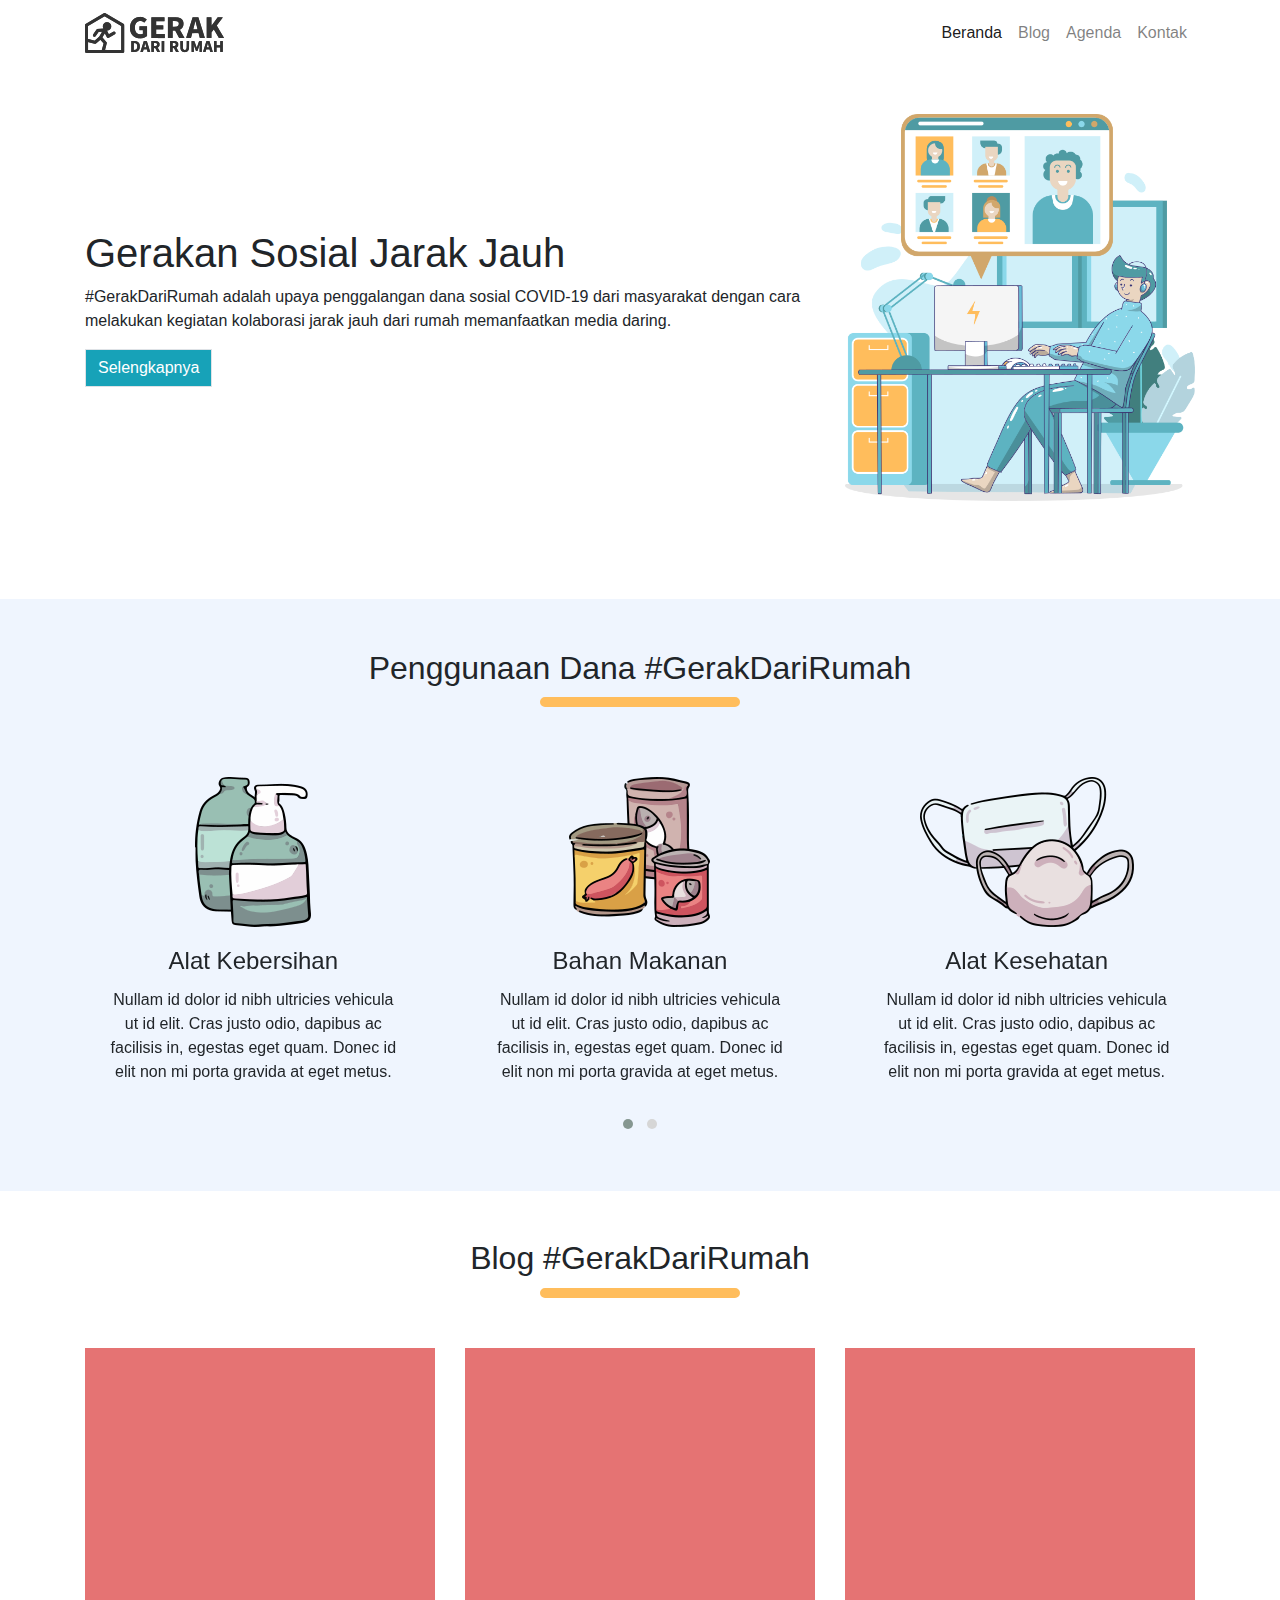
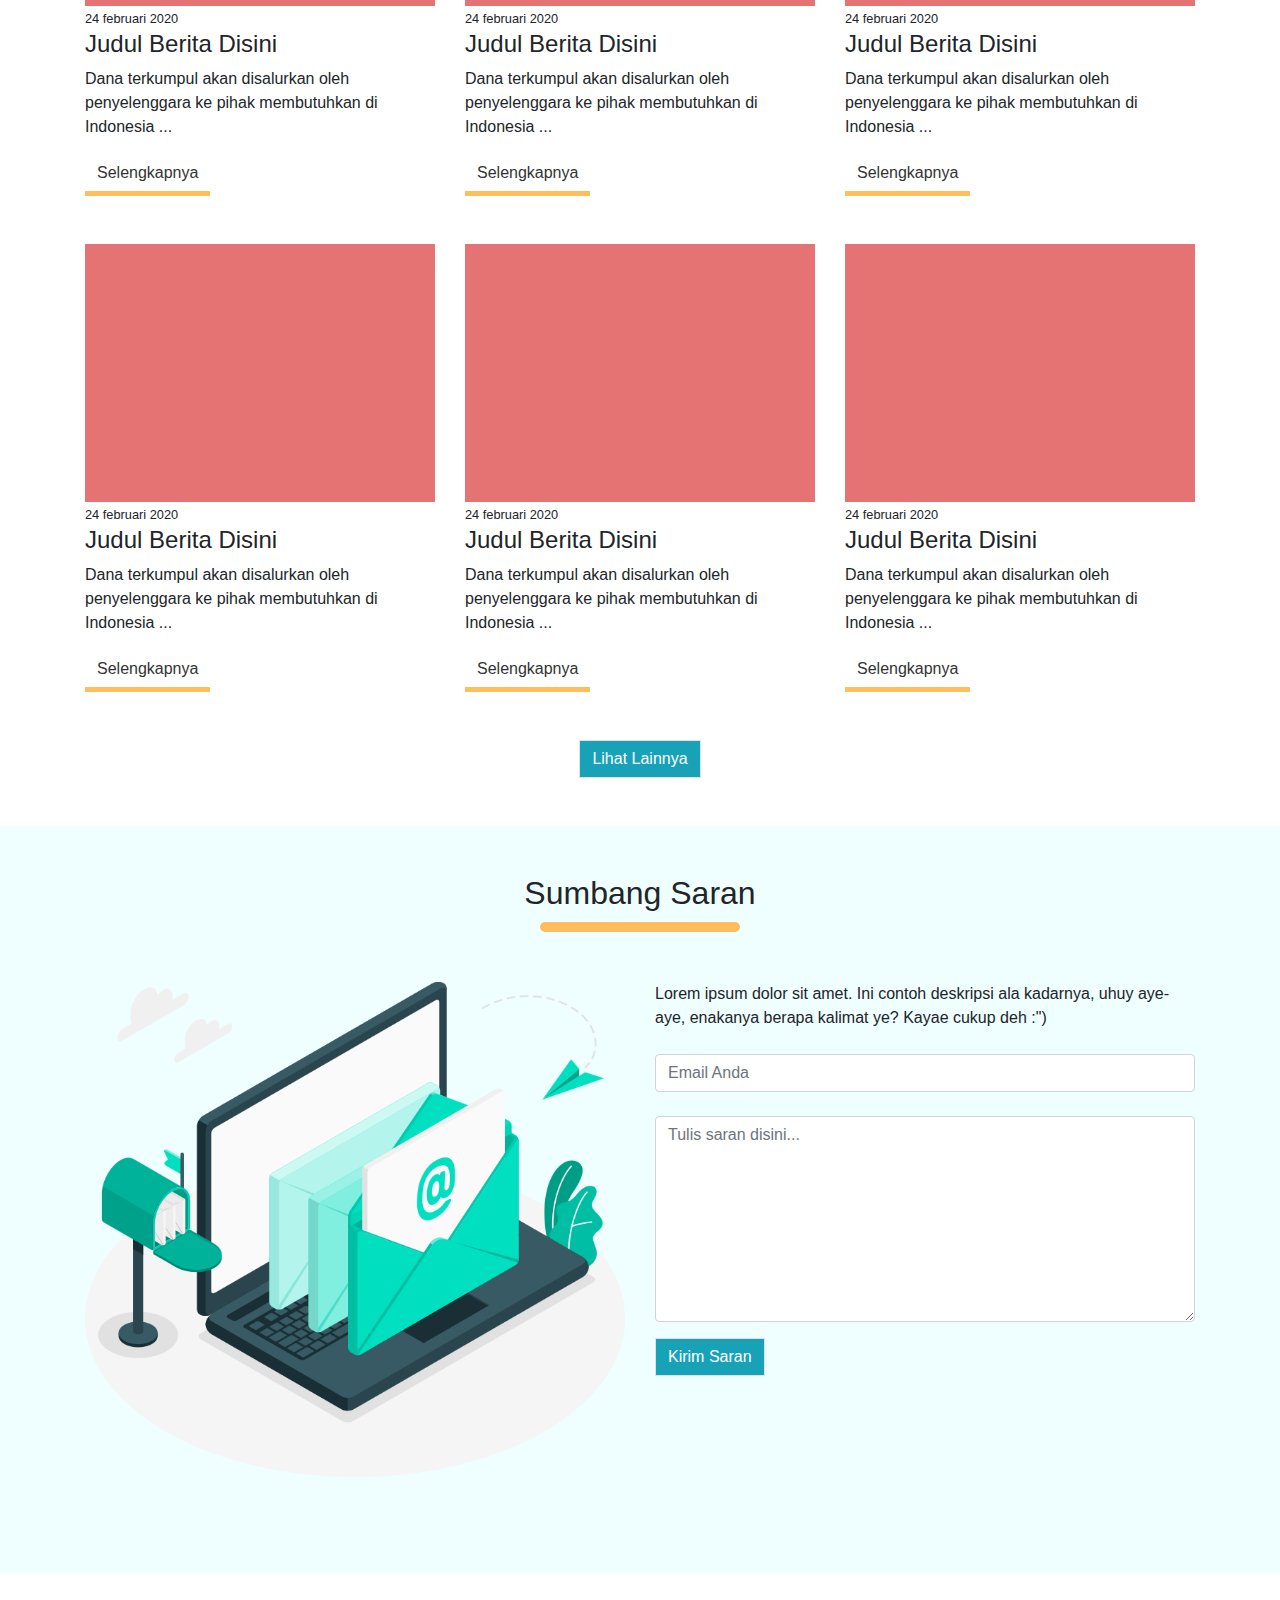
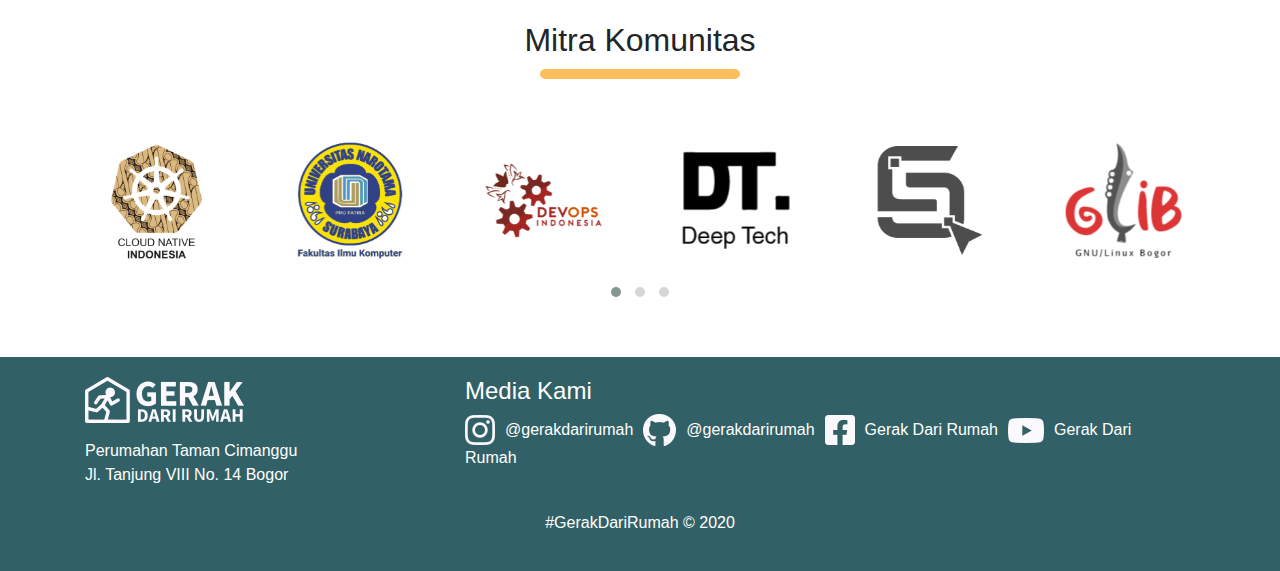
<file: mockups/index.html>
<!DOCTYPE html>
<html>

<head>
    <meta charset="utf-8">
    <meta name="viewport" content="width=device-width, initial-scale=1.0, shrink-to-fit=no">
    <title>GerakDariRumah</title>
    <link rel="stylesheet" href="assets/bootstrap/css/bootstrap.min.css">
    <link rel="stylesheet" href="https://fonts.googleapis.com/css?family=Lora">
    <link rel="stylesheet" href="https://fonts.googleapis.com/css?family=Source+Sans+Pro:300,400,700">
    <link rel="stylesheet" href="assets/css/owl.carousel.min.css">
    <link rel="stylesheet" href="assets/css/owl.theme.default.min.css">
    <link rel="stylesheet" href="assets/css/styles.css">
</head>

<body>
    <nav class="navbar navbar-light navbar-expand-md navigation-clean">
        <div class="container"><a class="navbar-brand" href="#"><img src="assets/img/ikon-gdr.png"></a><button data-toggle="collapse" class="navbar-toggler" data-target="#navcol-1"><span class="sr-only">Toggle navigation</span><span class="navbar-toggler-icon"></span></button>
            <div
                class="collapse navbar-collapse" id="navcol-1">
                <ul class="nav navbar-nav ml-auto">
                    <li class="nav-item" role="presentation"><a class="nav-link active" href="index.html">Beranda</a></li>
                    <li class="nav-item" role="presentation"><a class="nav-link" href="blog.html">Blog</a></li>
                    <li class="nav-item" role="presentation"><a class="nav-link" href="#">Agenda</a></li>
                    <li class="nav-item" role="presentation"><a class="nav-link" href="#">Kontak</a></li>
                </ul>
        </div>
        </div>
    </nav>
    <header class="py-5">
        <div class="container">
            <div class="row">
                <div class="col-12 d-block d-md-none"><img class="img-fluid" src="assets/img/header_image.png"></div>
                <div class="col-md-8 align-self-center">
                    <h1>Gerakan Sosial Jarak Jauh</h1>
                    <p>#GerakDariRumah adalah upaya penggalangan dana sosial COVID-19 dari masyarakat dengan cara melakukan kegiatan kolaborasi jarak jauh dari rumah memanfaatkan media daring. </p><button class="btn btn-info border rounded-0" type="button">Selengkapnya</button></div>
                <div
                    class="col-md-4 d-none d-md-block"><img class="img-fluid" src="assets/img/header_image.png"></div>
        </div>
        </div>
    </header>
    <div class="penggunaan-dana">
        <div class="container">
            <h2 class="title">Penggunaan Dana #GerakDariRumah</h2>
            <div class="all-dana owl-carousel owl-theme">
                <div class="card">
                    <div class="card-body text-center"><img class="mx-auto image-dana" src="assets/img/dana1.png">
                        <h4 class="card-title">Alat Kebersihan</h4>
                        <p class="card-text">Nullam id dolor id nibh ultricies vehicula ut id elit. Cras justo odio, dapibus ac facilisis in, egestas eget quam. Donec id elit non mi porta gravida at eget metus.</p>
                    </div>
                </div>
                <div class="card">
                    <div class="card-body text-center"><img class="mx-auto image-dana" src="assets/img/dana2.png">
                        <h4 class="card-title">Bahan Makanan</h4>
                        <p class="card-text">Nullam id dolor id nibh ultricies vehicula ut id elit. Cras justo odio, dapibus ac facilisis in, egestas eget quam. Donec id elit non mi porta gravida at eget metus.</p>
                    </div>
                </div>
                <div class="card">
                    <div class="card-body text-center"><img class="mx-auto image-dana" src="assets/img/dana3.png">
                        <h4 class="card-title">Alat Kesehatan</h4>
                        <p class="card-text">Nullam id dolor id nibh ultricies vehicula ut id elit. Cras justo odio, dapibus ac facilisis in, egestas eget quam. Donec id elit non mi porta gravida at eget metus.</p>
                    </div>
                </div>
                <div class="card">
                    <div class="card-body text-center"><img class="mx-auto image-dana" src="assets/img/dana4.png">
                        <h4 class="card-title">Obat-Obatan</h4>
                        <p class="card-text">Nullam id dolor id nibh ultricies vehicula ut id elit. Cras justo odio, dapibus ac facilisis in, egestas eget quam. Donec id elit non mi porta gravida at eget metus.</p>
                    </div>
                </div>
            </div>
        </div>
    </div>
    <div class="blog-section py-5">
        <div class="container">
            <h2 class="title">Blog #GerakDariRumah</h2>
            <div class="row">
                <div class="col-md-6 col-lg-4 mb-5"><a class="single-post" href="#"><img class="img-fluid post-thumbnail" src="assets/img/blog-post.png"><small class="post-tanggal">24 februari 2020</small><h4 class="post-judul">Judul Berita Disini</h4><p>Dana terkumpul akan disalurkan oleh penyelenggara ke pihak membutuhkan di Indonesia ...</p><button class="btn btn-primary btn-more" type="button">Selengkapnya</button></a></div>
                <div
                    class="col-md-6 col-lg-4 mb-5"><a class="single-post" href="#"><img class="img-fluid post-thumbnail" src="assets/img/blog-post.png"><small class="post-tanggal">24 februari 2020</small><h4 class="post-judul">Judul Berita Disini</h4><p>Dana terkumpul akan disalurkan oleh penyelenggara ke pihak membutuhkan di Indonesia ...</p><button class="btn btn-primary btn-more" type="button">Selengkapnya</button></a></div>
            <div
                class="col-md-6 col-lg-4 mb-5"><a class="single-post" href="#"><img class="img-fluid post-thumbnail" src="assets/img/blog-post.png"><small class="post-tanggal">24 februari 2020</small><h4 class="post-judul">Judul Berita Disini</h4><p>Dana terkumpul akan disalurkan oleh penyelenggara ke pihak membutuhkan di Indonesia ...</p><button class="btn btn-primary btn-more" type="button">Selengkapnya</button></a></div>
        <div
            class="col-md-6 col-lg-4 mb-5"><a class="single-post" href="#"><img class="img-fluid post-thumbnail" src="assets/img/blog-post.png"><small class="post-tanggal">24 februari 2020</small><h4 class="post-judul">Judul Berita Disini</h4><p>Dana terkumpul akan disalurkan oleh penyelenggara ke pihak membutuhkan di Indonesia ...</p><button class="btn btn-primary btn-more" type="button">Selengkapnya</button></a></div>
    <div
        class="col-md-6 col-lg-4 mb-5"><a class="single-post" href="#"><img class="img-fluid post-thumbnail" src="assets/img/blog-post.png"><small class="post-tanggal">24 februari 2020</small><h4 class="post-judul">Judul Berita Disini</h4><p>Dana terkumpul akan disalurkan oleh penyelenggara ke pihak membutuhkan di Indonesia ...</p><button class="btn btn-primary btn-more" type="button">Selengkapnya</button></a></div>
        <div
            class="col-md-6 col-lg-4 mb-5"><a class="single-post" href="#"><img class="img-fluid post-thumbnail" src="assets/img/blog-post.png"><small class="post-tanggal">24 februari 2020</small><h4 class="post-judul">Judul Berita Disini</h4><p>Dana terkumpul akan disalurkan oleh penyelenggara ke pihak membutuhkan di Indonesia ...</p><button class="btn btn-primary btn-more" type="button">Selengkapnya</button></a></div>
            </div>
            <div class="row">
                <div class="col text-center"><button class="btn btn-info border rounded-0" type="button">Lihat Lainnya</button></div>
            </div>
            </div>
            </div>
            <div class="saran-section py-5">
                <div class="container">
                    <h2 class="title">Sumbang Saran</h2>
                    <div class="row">
                        <div class="col-md-6 col-lg-6 d-none d-md-block mb-5"><img class="img-fluid" src="assets/img/gambar-saran.png"></div>
                        <div class="col-md-6 col-lg-6 mb-5">
                            <p>Lorem ipsum dolor sit amet. Ini contoh deskripsi ala kadarnya, uhuy aye-aye, enakanya berapa kalimat ye? Kayae cukup deh :")</p>
                            <form><input class="form-control my-4" type="text" placeholder="Email Anda"><textarea class="form-control my-3" placeholder="Tulis saran disini..." rows="8"></textarea><button class="btn btn-info border rounded-0" type="submit">Kirim Saran</button></form>
                        </div>
                    </div>
                </div>
            </div>
            <div class="mitra-section py-5">
                <div class="container">
                    <h2 class="title">Mitra Komunitas</h2>
                    <div class="all-mitra owl-carousel owl-theme">
                        <div class="single-mitra"><img class="img-fluid" src="assets/img/mitra1.png"></div>
                        <div class="single-mitra"><img class="img-fluid" src="assets/img/mitra2.png"></div>
                        <div class="single-mitra"><img class="img-fluid" src="assets/img/mitra3.png"></div>
                        <div class="single-mitra"><img class="img-fluid" src="assets/img/mitra4.png"></div>
                        <div class="single-mitra"><img class="img-fluid" src="assets/img/mitra5.png"></div>
                        <div class="single-mitra"><img class="img-fluid" src="assets/img/mitra6.png"></div>
                        <div class="single-mitra"><img class="img-fluid" src="assets/img/mitra7.png"></div>
                        <div class="single-mitra"><img class="img-fluid" src="assets/img/mitra8.png"></div>
                        <div class="single-mitra"><img class="img-fluid" src="assets/img/mitra9.png"></div>
                        <div class="single-mitra"><img class="img-fluid" src="assets/img/mitra10.png"></div>
                        <div class="single-mitra"><img class="img-fluid" src="assets/img/mitra11.png"></div>
                        <div class="single-mitra"><img class="img-fluid" src="assets/img/mitra12.png"></div>
                        <div class="single-mitra"><img class="img-fluid" src="assets/img/mitra13.png"></div>
                        <div class="single-mitra"><img class="img-fluid" src="assets/img/mitra14.png"></div>
                        <div class="single-mitra"><img class="img-fluid" src="assets/img/mitra15.png"></div>
                    </div>
                </div>
            </div>
            <div class="footer-gdr">
                <footer>
                    <div class="container">
                        <div class="row justify-content-center">
                            <div class="col-lg-4 item"><img class="mb-3" src="assets/img/gdr-white.png">
                                <p>Perumahan Taman Cimanggu<br>Jl. Tanjung VIII No. 14 Bogor<br></p>
                            </div>
                            <div class="col-lg-8 item social">
                                <h4>Media Kami</h4><a href="#"><img src="assets/img/ic-instagram.png">@gerakdarirumah</a><a href="#"><img src="assets/img/ic-github.png">@gerakdarirumah</a><a href="#"><img src="assets/img/ic-facebook.png">Gerak Dari Rumah</a><a href="#"><img src="assets/img/ic-youtube.png">Gerak Dari Rumah</a></div>
                        </div>
                        <div class="row">
                            <div class="col text-center mt-2">
                                <p class="copyright">#GerakDariRumah © 2020</p>
                            </div>
                        </div>
                    </div>
                </footer>
            </div>
            <script src="assets/js/jquery.min.js"></script>
            <script src="assets/bootstrap/js/bootstrap.min.js"></script>
            <script src="assets/js/app.js"></script>
            <script src="assets/js/owl.carousel.min.js"></script>
</body>

</html>
</file>
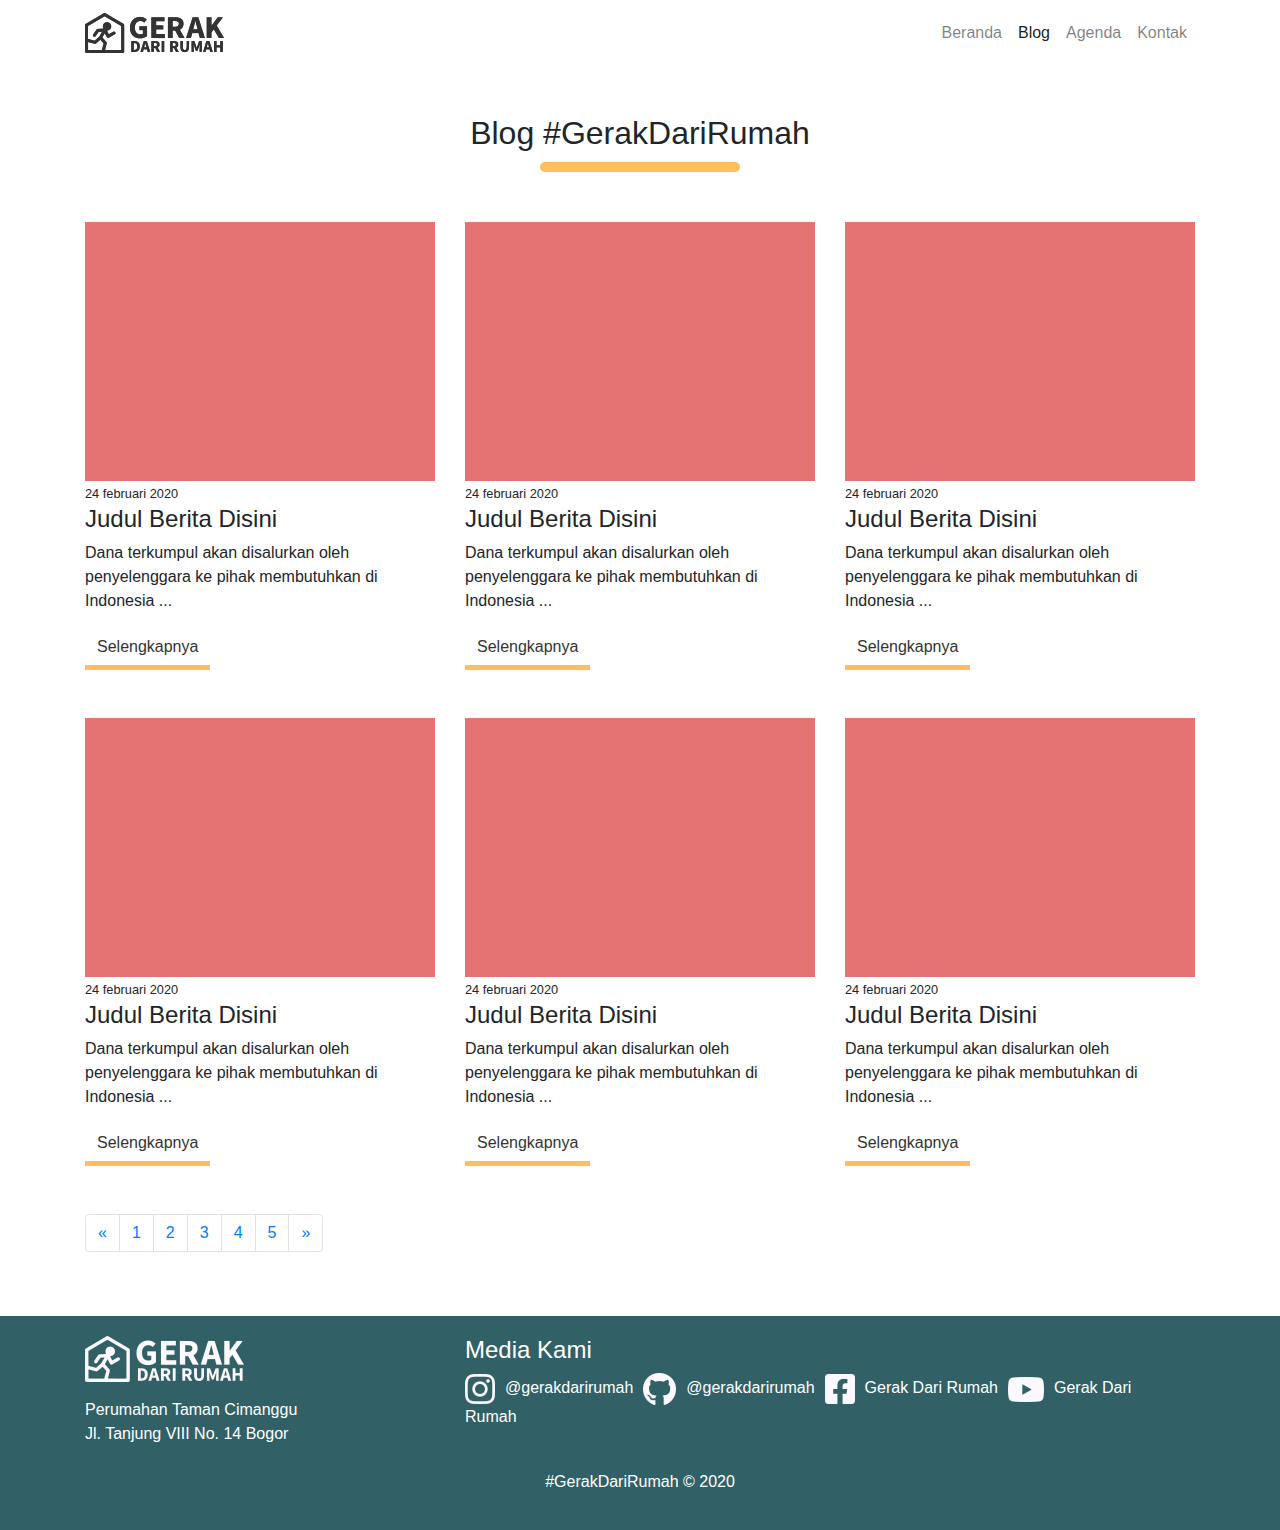
<file: mockups/blog.html>
<!DOCTYPE html>
<html>

<head>
    <meta charset="utf-8">
    <meta name="viewport" content="width=device-width, initial-scale=1.0, shrink-to-fit=no">
    <title>GerakDariRumah</title>
    <link rel="stylesheet" href="assets/bootstrap/css/bootstrap.min.css">
    <link rel="stylesheet" href="https://fonts.googleapis.com/css?family=Lora">
    <link rel="stylesheet" href="https://fonts.googleapis.com/css?family=Source+Sans+Pro:300,400,700">
    <link rel="stylesheet" href="assets/css/owl.carousel.min.css">
    <link rel="stylesheet" href="assets/css/owl.theme.default.min.css">
    <link rel="stylesheet" href="assets/css/styles.css">
</head>

<body>
    <nav class="navbar navbar-light navbar-expand-md navigation-clean">
        <div class="container"><a class="navbar-brand" href="#"><img src="assets/img/ikon-gdr.png"></a><button data-toggle="collapse" class="navbar-toggler" data-target="#navcol-1"><span class="sr-only">Toggle navigation</span><span class="navbar-toggler-icon"></span></button>
            <div
                class="collapse navbar-collapse" id="navcol-1">
                <ul class="nav navbar-nav ml-auto">
                    <li class="nav-item" role="presentation"><a class="nav-link" href="index.html">Beranda</a></li>
                    <li class="nav-item" role="presentation"><a class="nav-link active" href="blog.html">Blog</a></li>
                    <li class="nav-item" role="presentation"><a class="nav-link" href="#">Agenda</a></li>
                    <li class="nav-item" role="presentation"><a class="nav-link" href="#">Kontak</a></li>
                </ul>
        </div>
        </div>
    </nav>
    <div class="blog-section py-5">
        <div class="container">
            <h2 class="title">Blog #GerakDariRumah</h2>
            <div class="row">
                <div class="col-md-6 col-lg-4 mb-5"><a class="single-post" href="single.html"><img class="img-fluid post-thumbnail" src="assets/img/blog-post.png"><small class="post-tanggal">24 februari 2020</small><h4 class="post-judul">Judul Berita Disini</h4><p>Dana terkumpul akan disalurkan oleh penyelenggara ke pihak membutuhkan di Indonesia ...</p><button class="btn btn-primary btn-more" type="button">Selengkapnya</button></a></div>
                <div
                    class="col-md-6 col-lg-4 mb-5"><a class="single-post" href="#"><img class="img-fluid post-thumbnail" src="assets/img/blog-post.png"><small class="post-tanggal">24 februari 2020</small><h4 class="post-judul">Judul Berita Disini</h4><p>Dana terkumpul akan disalurkan oleh penyelenggara ke pihak membutuhkan di Indonesia ...</p><button class="btn btn-primary btn-more" type="button">Selengkapnya</button></a></div>
            <div
                class="col-md-6 col-lg-4 mb-5"><a class="single-post" href="#"><img class="img-fluid post-thumbnail" src="assets/img/blog-post.png"><small class="post-tanggal">24 februari 2020</small><h4 class="post-judul">Judul Berita Disini</h4><p>Dana terkumpul akan disalurkan oleh penyelenggara ke pihak membutuhkan di Indonesia ...</p><button class="btn btn-primary btn-more" type="button">Selengkapnya</button></a></div>
        <div
            class="col-md-6 col-lg-4 mb-5"><a class="single-post" href="#"><img class="img-fluid post-thumbnail" src="assets/img/blog-post.png"><small class="post-tanggal">24 februari 2020</small><h4 class="post-judul">Judul Berita Disini</h4><p>Dana terkumpul akan disalurkan oleh penyelenggara ke pihak membutuhkan di Indonesia ...</p><button class="btn btn-primary btn-more" type="button">Selengkapnya</button></a></div>
    <div
        class="col-md-6 col-lg-4 mb-5"><a class="single-post" href="#"><img class="img-fluid post-thumbnail" src="assets/img/blog-post.png"><small class="post-tanggal">24 februari 2020</small><h4 class="post-judul">Judul Berita Disini</h4><p>Dana terkumpul akan disalurkan oleh penyelenggara ke pihak membutuhkan di Indonesia ...</p><button class="btn btn-primary btn-more" type="button">Selengkapnya</button></a></div>
        <div
            class="col-md-6 col-lg-4 mb-5"><a class="single-post" href="#"><img class="img-fluid post-thumbnail" src="assets/img/blog-post.png"><small class="post-tanggal">24 februari 2020</small><h4 class="post-judul">Judul Berita Disini</h4><p>Dana terkumpul akan disalurkan oleh penyelenggara ke pihak membutuhkan di Indonesia ...</p><button class="btn btn-primary btn-more" type="button">Selengkapnya</button></a></div>
            </div>
            <div class="row">
                <div class="col">
                    <nav class="text-center">
                        <ul class="pagination">
                            <li class="page-item"><a class="page-link" href="#" aria-label="Previous"><span aria-hidden="true">«</span></a></li>
                            <li class="page-item"><a class="page-link" href="#">1</a></li>
                            <li class="page-item"><a class="page-link" href="#">2</a></li>
                            <li class="page-item"><a class="page-link" href="#">3</a></li>
                            <li class="page-item"><a class="page-link" href="#">4</a></li>
                            <li class="page-item"><a class="page-link" href="#">5</a></li>
                            <li class="page-item"><a class="page-link" href="#" aria-label="Next"><span aria-hidden="true">»</span></a></li>
                        </ul>
                    </nav>
                </div>
            </div>
            </div>
            </div>
            <div class="footer-gdr">
                <footer>
                    <div class="container">
                        <div class="row justify-content-center">
                            <div class="col-lg-4 item"><img class="mb-3" src="assets/img/gdr-white.png">
                                <p>Perumahan Taman Cimanggu<br>Jl. Tanjung VIII No. 14 Bogor<br></p>
                            </div>
                            <div class="col-lg-8 item social">
                                <h4>Media Kami</h4><a href="#"><img src="assets/img/ic-instagram.png">@gerakdarirumah</a><a href="#"><img src="assets/img/ic-github.png">@gerakdarirumah</a><a href="#"><img src="assets/img/ic-facebook.png">Gerak Dari Rumah</a><a href="#"><img src="assets/img/ic-youtube.png">Gerak Dari Rumah</a></div>
                        </div>
                        <div class="row">
                            <div class="col text-center mt-2">
                                <p class="copyright">#GerakDariRumah © 2020</p>
                            </div>
                        </div>
                    </div>
                </footer>
            </div>
            <script src="assets/js/jquery.min.js"></script>
            <script src="assets/bootstrap/js/bootstrap.min.js"></script>
            <script src="assets/js/app.js"></script>
            <script src="assets/js/owl.carousel.min.js"></script>
</body>

</html>
</file>
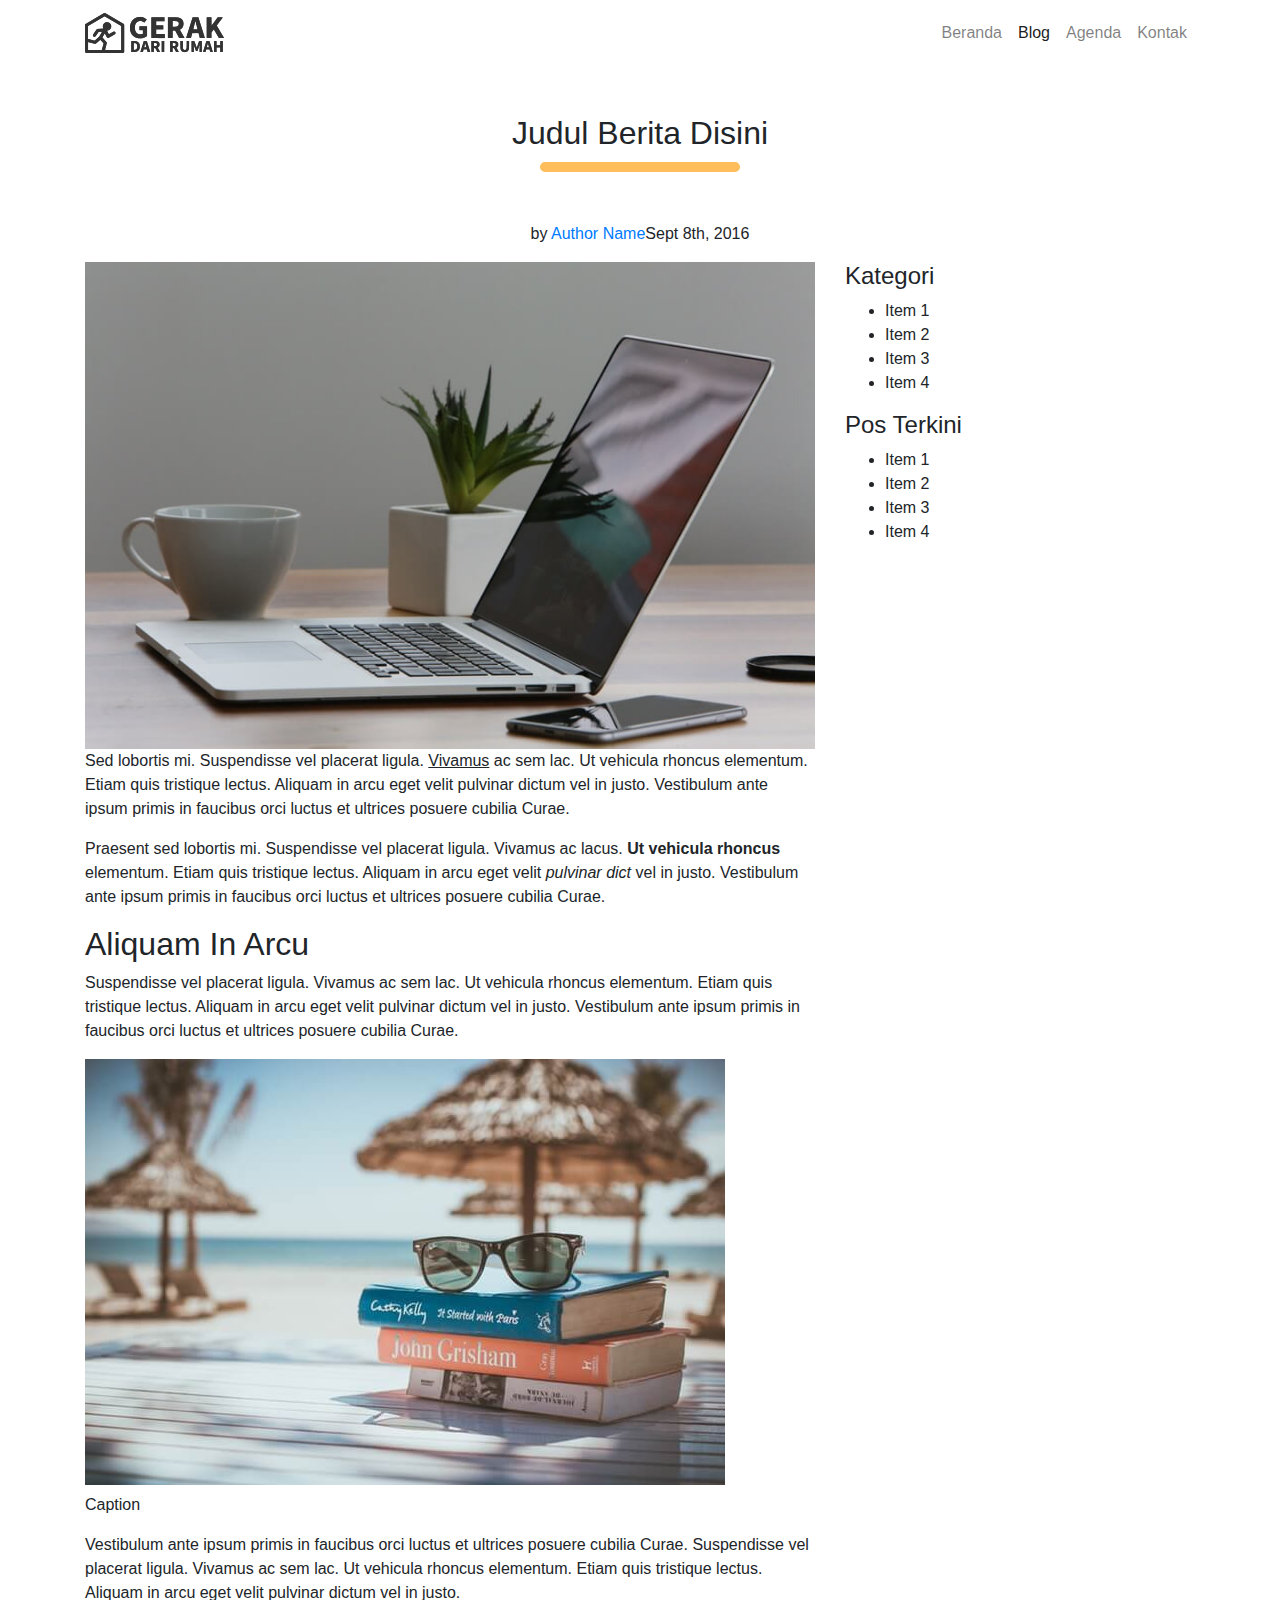
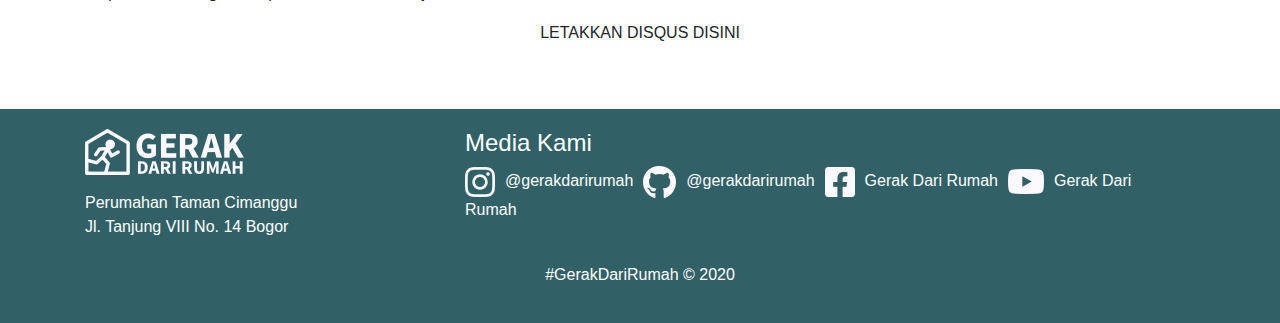
<file: mockups/single.html>
<!DOCTYPE html>
<html>

<head>
    <meta charset="utf-8">
    <meta name="viewport" content="width=device-width, initial-scale=1.0, shrink-to-fit=no">
    <title>GerakDariRumah</title>
    <link rel="stylesheet" href="assets/bootstrap/css/bootstrap.min.css">
    <link rel="stylesheet" href="https://fonts.googleapis.com/css?family=Lora">
    <link rel="stylesheet" href="https://fonts.googleapis.com/css?family=Source+Sans+Pro:300,400,700">
    <link rel="stylesheet" href="assets/css/owl.carousel.min.css">
    <link rel="stylesheet" href="assets/css/owl.theme.default.min.css">
    <link rel="stylesheet" href="assets/css/styles.css">
</head>

<body>
    <nav class="navbar navbar-light navbar-expand-md navigation-clean">
        <div class="container"><a class="navbar-brand" href="#"><img src="assets/img/ikon-gdr.png"></a><button data-toggle="collapse" class="navbar-toggler" data-target="#navcol-1"><span class="sr-only">Toggle navigation</span><span class="navbar-toggler-icon"></span></button>
            <div
                class="collapse navbar-collapse" id="navcol-1">
                <ul class="nav navbar-nav ml-auto">
                    <li class="nav-item" role="presentation"><a class="nav-link" href="index.html">Beranda</a></li>
                    <li class="nav-item" role="presentation"><a class="nav-link active" href="blog.html">Blog</a></li>
                    <li class="nav-item" role="presentation"><a class="nav-link" href="#">Agenda</a></li>
                    <li class="nav-item" role="presentation"><a class="nav-link" href="#">Kontak</a></li>
                </ul>
        </div>
        </div>
    </nav>
    <div class="blog-section py-5">
        <div class="container">
            <div class="row">
                <div class="col">
                    <h2 class="title">Judul Berita Disini</h2>
                    <p class="text-center"><span class="by">by</span> <a href="#">Author Name</a><span class="date">Sept 8th, 2016 </span></p>
                </div>
            </div>
            <div class="row">
                <div class="col-lg-8">
                    <div class="intro"><img class="img-fluid" src="assets/img/desk.jpg"></div>
                    <div class="text">
                        <p>Sed lobortis mi. Suspendisse vel placerat ligula. <span style="text-decoration: underline;">Vivamus</span> ac sem lac. Ut vehicula rhoncus elementum. Etiam quis tristique lectus. Aliquam in arcu eget velit pulvinar dictum vel in
                            justo. Vestibulum ante ipsum primis in faucibus orci luctus et ultrices posuere cubilia Curae.</p>
                        <p>Praesent sed lobortis mi. Suspendisse vel placerat ligula. Vivamus ac lacus. <strong>Ut vehicula rhoncus</strong> elementum. Etiam quis tristique lectus. Aliquam in arcu eget velit <em>pulvinar dict</em> vel in justo. Vestibulum
                            ante ipsum primis in faucibus orci luctus et ultrices posuere cubilia Curae.</p>
                        <h2>Aliquam In Arcu </h2>
                        <p>Suspendisse vel placerat ligula. Vivamus ac sem lac. Ut vehicula rhoncus elementum. Etiam quis tristique lectus. Aliquam in arcu eget velit pulvinar dictum vel in justo. Vestibulum ante ipsum primis in faucibus orci luctus et ultrices
                            posuere cubilia Curae.</p>
                        <figure><img class="figure-img" src="assets/img/beach.jpg">
                            <figcaption>Caption</figcaption>
                        </figure>
                        <p>Vestibulum ante ipsum primis in faucibus orci luctus et ultrices posuere cubilia Curae. Suspendisse vel placerat ligula. Vivamus ac sem lac. Ut vehicula rhoncus elementum. Etiam quis tristique lectus. Aliquam in arcu eget velit
                            pulvinar dictum vel in justo.</p>
                    </div>
                </div>
                <div class="col">
                    <h4>Kategori</h4>
                    <ul>
                        <li>Item 1</li>
                        <li>Item 2</li>
                        <li>Item 3</li>
                        <li>Item 4</li>
                    </ul>
                    <h4>Pos Terkini</h4>
                    <ul>
                        <li>Item 1</li>
                        <li>Item 2</li>
                        <li>Item 3</li>
                        <li>Item 4</li>
                    </ul>
                </div>
            </div>
            <div class="row">
                <div class="col text-center">
                    <p>LETAKKAN DISQUS DISINI</p>
                </div>
            </div>
        </div>
    </div>
    <div class="footer-gdr">
        <footer>
            <div class="container">
                <div class="row justify-content-center">
                    <div class="col-lg-4 item"><img class="mb-3" src="assets/img/gdr-white.png">
                        <p>Perumahan Taman Cimanggu<br>Jl. Tanjung VIII No. 14 Bogor<br></p>
                    </div>
                    <div class="col-lg-8 item social">
                        <h4>Media Kami</h4><a href="#"><img src="assets/img/ic-instagram.png">@gerakdarirumah</a><a href="#"><img src="assets/img/ic-github.png">@gerakdarirumah</a><a href="#"><img src="assets/img/ic-facebook.png">Gerak Dari Rumah</a><a href="#"><img src="assets/img/ic-youtube.png">Gerak Dari Rumah</a></div>
                </div>
                <div class="row">
                    <div class="col text-center mt-2">
                        <p class="copyright">#GerakDariRumah © 2020</p>
                    </div>
                </div>
            </div>
        </footer>
    </div>
    <script src="assets/js/jquery.min.js"></script>
    <script src="assets/bootstrap/js/bootstrap.min.js"></script>
    <script src="assets/js/app.js"></script>
    <script src="assets/js/owl.carousel.min.js"></script>
</body>

</html>
</file>
<file: mockups/assets/css/styles.css>
.image-dana {
  width: unset !important;
  height: 150px;
  margin-bottom: 20px;
}

.penggunaan-dana {
  background: #eff5fe;
  padding: 50px 0px;
  margin-top: 50px;
}

.penggunaan-dana .title, .blog-section .title, .saran-section .title, .mitra-section .title {
  text-align: center;
}

.penggunaan-dana .title::after, .blog-section .title::after, .saran-section .title::after, .mitra-section .title::after {
  content: "";
  text-align: center;
  border: 5px solid #ffbd5c;
  display: block;
  width: 200px;
  margin-left: auto;
  margin-right: auto;
  margin-top: 10px;
  margin-bottom: 50px;
  border-radius: 20px;
}

.penggunaan-dana .all-dana .card {
  background: transparent;
  border: none;
}

.blog-section .single-post {
  color: unset;
  text-decoration: none;
  cursor: pointer;
}

.blog-section .btn-more {
  border: none;
  background: transparent;
  color: #333;
  border-bottom: 5px solid #ffbd5c;
  border-bottom-left-radius: 0;
  border-bottom-right-radius: 0;
}

.blog-section .btn-more:hover {
  background: #ffbd5c;
  color: white;
}

.saran-section {
  background: #effeff;
}

.footer-gdr {
  background: #316166;
  color: white;
  padding: 20px 0px;
}

.footer-gdr .item.social a {
  text-decoration: none;
  color: white;
  margin-right: 10px;
}

.footer-gdr .item.social a img {
  margin-right: 10px;
}

footer-gdr .copyright {
  margin: 0;
}
</file>
